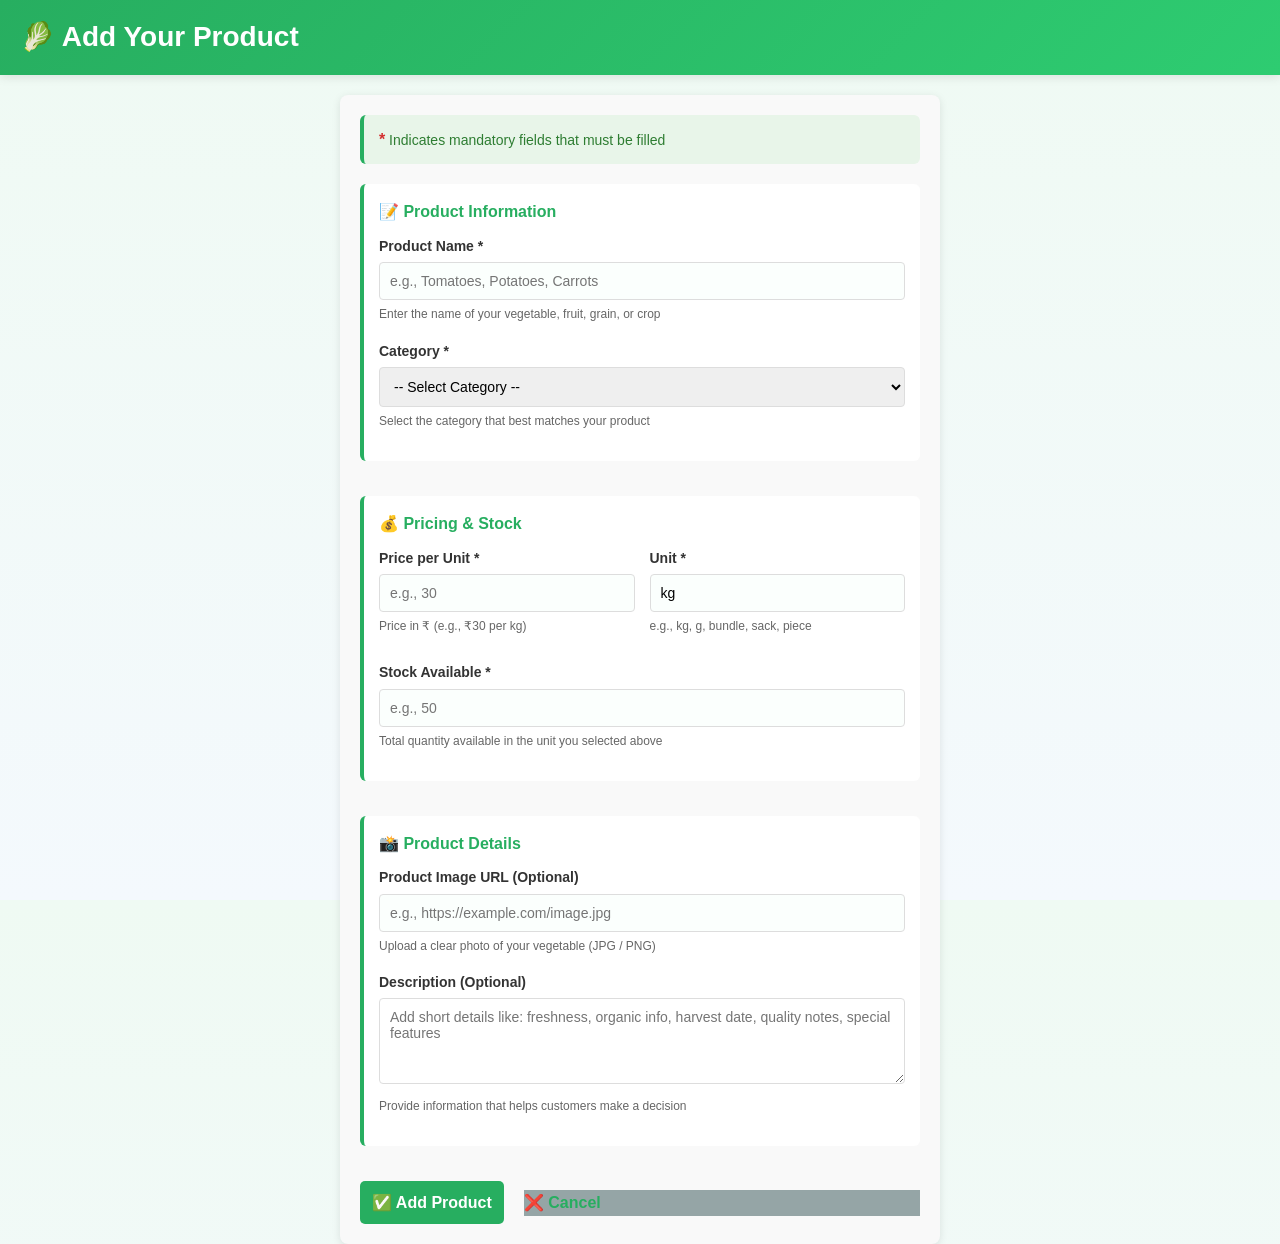
<file: templates/add_product.html>
<!DOCTYPE html>
<html lang="en">
<head>
    <meta charset="UTF-8">
    <meta name="viewport" content="width=device-width, initial-scale=1.0">
    <title>Add Product - Farmer App</title>
    <link rel="stylesheet" href="/static/style.css">
    <style>
        .product-form {
            max-width: 600px;
            margin: 20px auto;
            padding: 20px;
            background: #f9f9f9;
            border-radius: 8px;
            box-shadow: 0 2px 8px rgba(0,0,0,0.1);
        }
        .form-section {
            margin-bottom: 20px;
            padding: 15px;
            background: white;
            border-radius: 6px;
            border-left: 4px solid #27ae60;
        }
        .form-section h3 {
            margin-top: 0;
            color: #27ae60;
            font-size: 16px;
        }
        .form-group {
            margin-bottom: 15px;
        }
        .form-group label {
            display: block;
            font-weight: 600;
            margin-bottom: 5px;
            color: #333;
            font-size: 14px;
        }
        .form-group input,
        .form-group select,
        .form-group textarea {
            width: 100%;
            padding: 10px;
            border: 1px solid #ddd;
            border-radius: 4px;
            font-size: 14px;
            box-sizing: border-box;
        }
        .form-group input:focus,
        .form-group select:focus,
        .form-group textarea:focus {
            outline: none;
            border-color: #27ae60;
            box-shadow: 0 0 5px rgba(39, 174, 96, 0.2);
        }
        .helper-text {
            font-size: 12px;
            color: #666;
            margin-top: 5px;
        }
        .required-legend {
            background: #e8f5e9;
            padding: 12px 15px;
            border-radius: 6px;
            margin-bottom: 20px;
            border-left: 4px solid #27ae60;
            font-size: 14px;
            color: #2e7d32;
        }
        .required-legend strong {
            color: #d32f2f;
            font-size: 16px;
        }
        .form-row {
            display: grid;
            grid-template-columns: 1fr 1fr;
            gap: 15px;
        }
        @media (max-width: 600px) {
            .form-row {
                grid-template-columns: 1fr;
            }
        }
    </style>
</head>
<body>

<div class="navbar">
    <h2>🥬 Add Your Product</h2>
</div>

<div class="product-form">
    <div class="required-legend">
        <strong>*</strong> Indicates mandatory fields that must be filled
    </div>
    
    <form method="POST" class="form">
        <!-- Product Basic Info -->
        <div class="form-section">
            <h3>📝 Product Information</h3>
            
            <div class="form-group">
                <label for="name">Product Name *</label>
                <input type="text" id="name" name="name" placeholder="e.g., Tomatoes, Potatoes, Carrots" required>
                <div class="helper-text">Enter the name of your vegetable, fruit, grain, or crop</div>
            </div>
            
            <div class="form-group">
                <label for="category">Category *</label>
                <select id="category" name="category" required>
                    <option value="">-- Select Category --</option>
                    <option value="Vegetables">🥕 Vegetables</option>
                    <option value="Fruits">🍎 Fruits</option>
                    <option value="Grains">🌾 Grains</option>
                    <option value="Leafy Greens">🥬 Leafy Greens</option>
                    <option value="Others">📦 Others</option>
                </select>
                <div class="helper-text">Select the category that best matches your product</div>
            </div>
        </div>
        
        <!-- Pricing & Stock -->
        <div class="form-section">
            <h3>💰 Pricing & Stock</h3>
            
            <div class="form-row">
                <div class="form-group">
                    <label for="price">Price per Unit *</label>
                    <input type="number" id="price" name="price" placeholder="e.g., 30" step="0.01" min="0" required>
                    <div class="helper-text">Price in ₹ (e.g., ₹30 per kg)</div>
                </div>
                
                <div class="form-group">
                    <label for="unit">Unit *</label>
                    <input type="text" id="unit" name="unit" placeholder="e.g., kg, bundle, sack" value="kg" required>
                    <div class="helper-text">e.g., kg, g, bundle, sack, piece</div>
                </div>
            </div>
            
            <div class="form-group">
                <label for="quantity">Stock Available *</label>
                <input type="number" id="quantity" name="quantity" placeholder="e.g., 50" min="0" step="0.5" required>
                <div class="helper-text">Total quantity available in the unit you selected above</div>
            </div>
        </div>
        
        <!-- Product Details -->
        <div class="form-section">
            <h3>📸 Product Details</h3>
            
            <div class="form-group">
                <label for="image">Product Image URL (Optional)</label>
                <input type="text" id="image" name="image" placeholder="e.g., https://example.com/image.jpg">
                <div class="helper-text">Upload a clear photo of your vegetable (JPG / PNG)</div>
            </div>
            
            <div class="form-group">
                <label for="description">Description (Optional)</label>
                <textarea id="description" name="description" rows="4" placeholder="Add short details like: freshness, organic info, harvest date, quality notes, special features"></textarea>
                <div class="helper-text">Provide information that helps customers make a decision</div>
            </div>
        </div>
        
        <!-- Submit Buttons -->
        <div class="button-group">
            <button type="submit">✅ Add Product</button>
            <a href="/dashboard" class="btn-cancel">❌ Cancel</a>
        </div>
    </form>
</div>

</body>
</html>
</file>
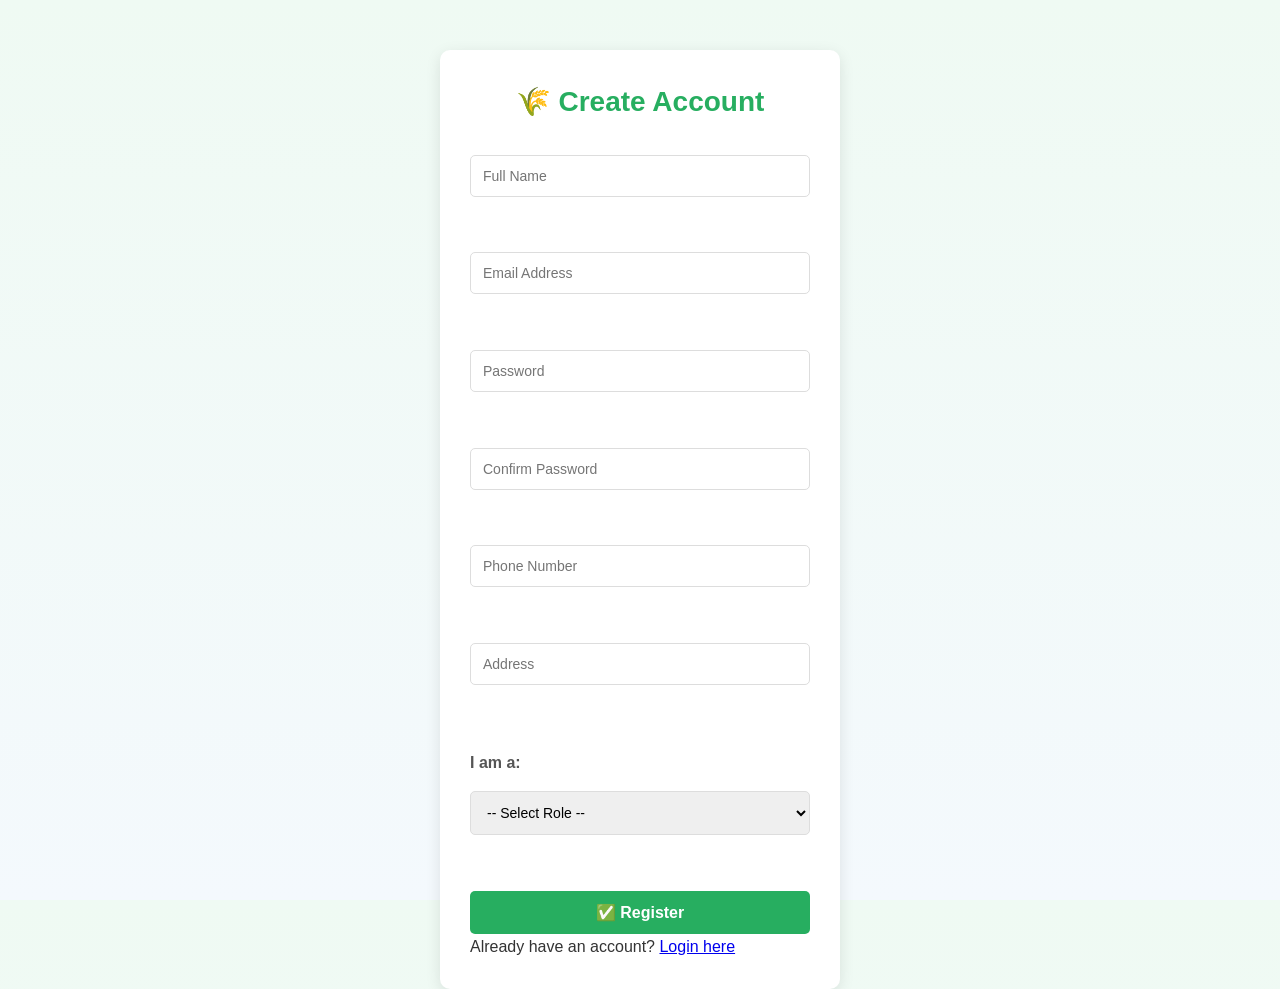
<file: templates/register.html>
<!DOCTYPE html>
<html lang="en">
<head>
    <meta charset="UTF-8">
    <meta name="viewport" content="width=device-width, initial-scale=1.0">
    <title>Register - Farmer App</title>
    <link rel="stylesheet" href="/static/style.css">
</head>
<body>

<div class="auth-container">
    <h1>🌾 Create Account</h1>
    
    <form method="POST" class="form">
        <input type="text" name="name" placeholder="Full Name" required><br>
        <input type="email" name="email" placeholder="Email Address" required><br>
        <input type="password" name="password" placeholder="Password" required><br>
        <input type="password" name="confirm_password" placeholder="Confirm Password" required><br>
        <input type="text" name="phone" placeholder="Phone Number" required><br>
        <input type="text" name="address" placeholder="Address" required><br>
        
        <label>I am a: </label>
        <select name="role" required>
            <option value="">-- Select Role --</option>
            <option value="farmer">🌾 Farmer (Seller)</option>
            <option value="customer">🛒 Customer (Buyer)</option>
        </select><br>
        
        <button type="submit">✅ Register</button>
    </form>
    
    <p>Already have an account? <a href="/login">Login here</a></p>
</div>

</body>
</html>
</file>
<file: static/style.css>
* {
    margin: 0;
    padding: 0;
    box-sizing: border-box;
}

html, body {
    height: 100%;
}

body {
    font-family: 'Segoe UI', Tahoma, Geneva, Verdana, sans-serif;
    background: linear-gradient(180deg, #effaf3 0%, #f4f9fd 100%);
    color: #333;
    line-height: 1.6;
}

.auth-page {
    min-height: 100vh;
    display: flex;
    align-items: center;
    justify-content: center;
    padding: 30px 15px;
}

.auth-card {
    width: 100%;
    max-width: 420px;
    background: rgba(255,255,255,0.96);
    border-radius: 28px;
    box-shadow: 0 30px 70px rgba(12, 81, 42, 0.12);
    padding: 32px;
    border: 1px solid rgba(39, 174, 96, 0.12);
}

.auth-header {
    display: flex;
    align-items: center;
    gap: 16px;
    margin-bottom: 26px;
}

.auth-logo {
    width: 56px;
    height: 56px;
    border-radius: 18px;
    background: #27ae60;
    display: flex;
    align-items: center;
    justify-content: center;
    font-size: 24px;
    color: white;
    box-shadow: 0 14px 30px rgba(39, 174, 96, 0.18);
}

.auth-header h1 {
    margin: 0;
    font-size: 24px;
    color: #1f8a4c;
}

.auth-header p {
    margin: 6px 0 0;
    color: #5c6d7a;
    font-size: 14px;
}

.role-selector {
    display: flex;
    gap: 12px;
    margin-bottom: 24px;
}

.role-btn {
    flex: 1;
    border: 1px solid #d7e9e0;
    border-radius: 14px;
    background: white;
    color: #3d5a48;
    padding: 12px 14px;
    font-weight: 700;
    cursor: pointer;
    transition: all 0.25s ease;
}

.role-btn.active {
    background: #27ae60;
    color: white;
    border-color: #27ae60;
}

.form-group {
    margin-bottom: 18px;
}

.form-group label {
    display: block;
    margin-bottom: 8px;
    color: #486d58;
    font-weight: 600;
}

.form-group input {
    width: 100%;
    padding: 14px 16px;
    border: 1px solid #d7e9e0;
    border-radius: 14px;
    font-size: 15px;
    background: #fbfffd;
}

.form-group input:focus {
    border-color: #27ae60;
    outline: none;
    box-shadow: 0 0 0 4px rgba(39, 174, 96, 0.08);
}

.btn-primary {
    width: 100%;
    padding: 14px 16px;
    border-radius: 16px;
    border: none;
    background: #27ae60;
    color: white;
    font-size: 16px;
    font-weight: 700;
    cursor: pointer;
    box-shadow: 0 14px 25px rgba(39, 174, 96, 0.18);
    transition: transform 0.2s ease, box-shadow 0.2s ease;
}

.btn-primary:hover {
    transform: translateY(-1px);
    box-shadow: 0 18px 30px rgba(39, 174, 96, 0.22);
}

.auth-footer {
    margin-top: 22px;
    text-align: center;
    font-size: 14px;
    color: #657a6d;
}

.auth-footer a {
    color: #27ae60;
    text-decoration: none;
    font-weight: 700;
}

.auth-footer a:hover {
    text-decoration: underline;
}

.success-message {
    background: #e8f8ef;
    color: #1e6f3b;
    border: 1px solid #c4efd1;
    padding: 12px 16px;
    border-radius: 14px;
    margin-bottom: 20px;
}

/* NAVBAR */
.navbar {
    background: linear-gradient(135deg, #27ae60, #2ecc71);
    color: white;
    padding: 15px 20px;
    display: flex;
    justify-content: space-between;
    align-items: center;
    flex-wrap: wrap;
    gap: 15px;
    box-shadow: 0 2px 10px rgba(0,0,0,0.1);
}

.navbar h1, .navbar h2 {
    margin: 0;
    font-size: clamp(20px, 5vw, 28px);
    flex: 1;
    min-width: 200px;
}

.nav-links, .nav-right {
    display: flex;
    gap: 10px;
    align-items: center;
    flex-wrap: wrap;
}

.nav-search {
    display: flex;
    gap: 8px;
    align-items: center;
    flex: 1 1 300px;
    min-width: 250px;
}

.nav-search input {
    width: 100%;
    padding: 8px 12px;
    border: none;
    border-radius: 6px;
    font-size: 14px;
}

.nav-search button {
    padding: 8px 14px;
    border: none;
    border-radius: 6px;
    background: white;
    color: #27ae60;
    cursor: pointer;
    font-weight: bold;
}

.nav-search button:hover {
    background: rgba(255,255,255,0.9);
}

.welcome {
    font-size: 14px;
    white-space: nowrap;
    background: rgba(255,255,255,0.2);
    padding: 5px 10px;
    border-radius: 5px;
}

.btn-small {
    background: white;
    color: #27ae60;
    padding: 8px 12px;
    border-radius: 5px;
    text-decoration: none;
    font-weight: bold;
    cursor: pointer;
    border: none;
    transition: 0.3s;
    font-size: 14px;
    white-space: nowrap;
}

.btn-small:hover {
    background: #ecf0f1;
    transform: scale(1.05);
}

.logout {
    background: #e74c3c;
    color: white;
}

.logout:hover {
    background: #c0392b;
}

/* CONTAINER */
.container {
    max-width: 1200px;
    margin: 30px auto;
    padding: 0 15px;
}

/* PRODUCTS GRID */
.products {
    display: grid;
    grid-template-columns: repeat(auto-fill, minmax(250px, 1fr));
    gap: 20px;
    margin-top: 20px;
}

.card {
    background: white;
    padding: 20px;
    border-radius: 10px;
    box-shadow: 0 4px 15px rgba(0,0,0,0.1);
    transition: 0.3s;
    display: flex;
    flex-direction: column;
}

.card img {
    width: 100%;
    height: 180px;
    object-fit: cover;
    border-radius: 10px;
    margin-bottom: 15px;
}

.card:hover {
    transform: translateY(-5px);
    box-shadow: 0 6px 20px rgba(0,0,0,0.15);
}

.card h2, .card h3 {
    color: #27ae60;
    margin-bottom: 10px;
    font-size: clamp(18px, 4vw, 22px);
}

.card h4 {
    margin-top: 15px;
    color: #555;
    font-size: 16px;
}

.price {
    font-size: clamp(20px, 5vw, 24px);
    font-weight: bold;
    color: #e74c3c;
    margin: 10px 0;
}

.stock {
    color: #f39c12;
    font-weight: bold;
    font-size: 14px;
}

.description {
    color: #666;
    font-size: 13px;
    margin: 10px 0;
    flex-grow: 1;
}

.farmer {
    color: #2c3e50;
    font-size: 14px;
    margin: 8px 0 0;
}

.product-link {
    text-decoration: none;
    color: inherit;
}

.product-detail-card {
    background: white;
    border-radius: 16px;
    box-shadow: 0 10px 30px rgba(0,0,0,0.08);
    padding: 30px;
    margin-top: 30px;
}

.detail-hero {
    display: grid;
    grid-template-columns: 1fr 1fr;
    gap: 30px;
    align-items: start;
}

.detail-hero img {
    width: 100%;
    height: auto;
    border-radius: 16px;
    object-fit: cover;
}

.detail-info h1 {
    margin-bottom: 15px;
    font-size: clamp(32px, 4vw, 42px);
    color: #27ae60;
}

.detail-info .category,
.detail-info .price,
.detail-info .stock,
.detail-info .farmer {
    margin: 10px 0;
}

.detail-info .description {
    margin: 20px 0;
    font-size: 15px;
}

.detail-add-cart {
    width: 100%;
    display: flex;
    gap: 10px;
    align-items: center;
}

.detail-add-cart input {
    flex: 0 0 120px;
}

.button-group {
    display: flex;
    gap: 12px;
    flex-wrap: wrap;
    align-items: center;
}

@media (max-width: 900px) {
    .detail-hero {
        grid-template-columns: 1fr;
    }
}

.login-prompt {
    background: #ecf0f1;
    padding: 10px;
    border-radius: 5px;
    text-align: center;
    margin-top: auto;
}

.login-prompt a {
    color: #27ae60;
    font-weight: bold;
    text-decoration: none;
}

.login-prompt a:hover {
    text-decoration: underline;
}

.info {
    color: #7f8c8d;
    font-size: 13px;
}

.user-info {
    background: white;
    padding: 20px;
    border-radius: 10px;
    margin-bottom: 30px;
    box-shadow: 0 2px 10px rgba(0,0,0,0.05);
}

.user-info p {
    margin: 10px 0;
    font-size: 15px;
}

/* BUTTONS */
.btn, .btn-cart, .btn-checkout, .btn-small {
    background: #27ae60;
    color: white;
    padding: 10px 20px;
    border: none;
    border-radius: 5px;
    cursor: pointer;
    font-weight: bold;
    text-decoration: none;
    display: inline-block;
    transition: 0.3s;
    font-size: 14px;
}

.btn:hover, .btn-cart:hover, .btn-checkout:hover {
    background: #229954;
}

.btn-cart {
    width: 100%;
    margin-top: 10px;
    padding: 12px;
}

.btn-checkout {
    width: 100%;
    padding: 15px;
    font-size: 16px;
    margin-top: 15px;
}

.btn-cancel {
    background: #95a5a6;
    margin-left: 10px;
}

.btn-cancel:hover {
    background: #7f8c8d;
}

.btn-danger {
    background: #e74c3c;
    padding: 6px 12px;
    font-size: 12px;
}

.btn-danger:hover {
    background: #c0392b;
}

/* Status Button Styles */
.status-btn {
    display: inline-block;
    padding: 8px 16px;
    border-radius: 20px;
    font-weight: 600;
    font-size: 14px;
    white-space: nowrap;
    border: 2px solid transparent;
    transition: all 0.3s ease;
}

.status-btn.status-pending {
    background: #fff3cd;
    color: #856404;
    border-color: #ffc107;
}

.status-btn.status-accepted {
    background: #d4edda;
    color: #155724;
    border-color: #28a745;
}

.status-btn.status-rejected {
    background: #f8d7da;
    color: #721c24;
    border-color: #f5c6cb;
}

.status-btn.status-delivered {
    background: #d1ecf1;
    color: #0c5460;
    border-color: #bee5eb;
}

/* Action Button Styles */
.btn-accept {
    background: #27ae60 !important;
    color: white !important;
    transition: all 0.3s ease;
}

.btn-accept:hover {
    background: #229954 !important;
    transform: translateY(-2px);
    box-shadow: 0 4px 12px rgba(39, 174, 96, 0.3);
}

.btn-reject {
    background: #e74c3c !important;
    color: white !important;
    transition: all 0.3s ease;
}

.btn-reject:hover {
    background: #c0392b !important;
    transform: translateY(-2px);
    box-shadow: 0 4px 12px rgba(231, 76, 60, 0.3);
}

.btn-deliver {
    background: #3498db !important;
    color: white !important;
    transition: all 0.3s ease;
}

.btn-deliver:hover {
    background: #2980b9 !important;
    transform: translateY(-2px);
    box-shadow: 0 4px 12px rgba(52, 152, 219, 0.3);
}

.action-buttons-container {
    display: flex;
    gap: 8px;
    flex-wrap: nowrap;
}

.button-group {
    display: flex;
    gap: 10px;
    flex-wrap: wrap;
    margin-top: auto;
}

.button-group .btn, .button-group .btn-small, .button-group .btn-cancel {
    flex: 1;
    min-width: 100px;
}

.status-select {
    padding: 8px 12px;
    border: 1px solid #ddd;
    border-radius: 6px;
    font-size: 14px;
    cursor: pointer;
    background: white;
}

.status-select:focus {
    border-color: #27ae60;
    outline: none;
}

.stats-container {
    display: grid;
    grid-template-columns: repeat(auto-fit, minmax(180px, 1fr));
    gap: 16px;
    margin-bottom: 24px;
}

.stat-card {
    background: white;
    padding: 24px;
    border-radius: 12px;
    box-shadow: 0 2px 10px rgba(0,0,0,0.05);
    text-align: center;
    border-left: 4px solid #27ae60;
}

.stat-number {
    font-size: 32px;
    font-weight: 700;
    color: #27ae60;
    margin-bottom: 8px;
}

.stat-label {
    color: #666;
    font-size: 14px;
    font-weight: 500;
}

.order-details-card {
    background: white;
    border-radius: 12px;
    box-shadow: 0 4px 20px rgba(0,0,0,0.08);
    padding: 32px;
    margin: 30px 0;
}

.order-header {
    display: flex;
    justify-content: space-between;
    align-items: center;
    margin-bottom: 30px;
    padding-bottom: 20px;
    border-bottom: 2px solid #f0f0f0;
}

.order-header h1 {
    color: #27ae60;
    margin: 0;
}

.status-badge {
    padding: 8px 16px;
    border-radius: 20px;
    font-weight: 600;
    font-size: 12px;
}

.status-pending {
    background: #fff3cd;
    color: #856404;
}

.status-accepted {
    background: #d4edda;
    color: #155724;
}

.status-confirmed {
    background: #d4edda;
    color: #155724;
    padding: 4px 8px;
    border-radius: 4px;
    font-size: 12px;
    font-weight: bold;
    margin-left: 8px;
}

.status-rejected {
    background: #f8d7da;
    color: #721c24;
}

.status-delivered {
    background: #d1ecf1;
    color: #0c5460;
}

.details-grid {
    display: grid;
    grid-template-columns: 1fr 1fr;
    gap: 24px;
    margin-bottom: 30px;
}

@media (max-width: 768px) {
    .details-grid {
        grid-template-columns: 1fr;
    }
}

.detail-section {
    background: #f9f9f9;
    padding: 20px;
    border-radius: 8px;
    border-left: 4px solid #27ae60;
}

.detail-section h3 {
    color: #27ae60;
    margin-top: 0;
}

.detail-section p {
    margin: 10px 0;
    line-height: 1.8;
}

.order-total {
    display: flex;
    justify-content: flex-end;
    margin-top: 20px;
    padding-top: 20px;
    border-top: 2px solid #f0f0f0;
}

.order-total h2 {
    color: #27ae60;
    margin: 0;
}

.action-buttons {
    display: flex;
    gap: 12px;
    margin-top: 30px;
    padding-top: 20px;
    border-top: 2px solid #f0f0f0;
}

/* FORMS */
.auth-container {
    max-width: 400px;
    margin: 50px auto;
    background: white;
    padding: 30px;
    border-radius: 10px;
    box-shadow: 0 4px 15px rgba(0,0,0,0.1);
}

.auth-container h1 {
    text-align: center;
    color: #27ae60;
    margin-bottom: 30px;
    font-size: clamp(20px, 5vw, 28px);
}

.success-message {
    background: #d4edda;
    color: #155724;
    padding: 12px;
    border-radius: 5px;
    margin-bottom: 20px;
    border: 1px solid #c3e6cb;
}

.form {
    display: flex;
    flex-direction: column;
    gap: 15px;
}

.form input, .form select, .form textarea {
    padding: 12px;
    border: 1px solid #ddd;
    border-radius: 5px;
    font-size: 14px;
    font-family: inherit;
    width: 100%;
}

.form input:focus, .form select:focus, .form textarea:focus {
    outline: none;
    border-color: #27ae60;
    box-shadow: 0 0 5px rgba(39, 174, 96, 0.3);
}

.form label {
    font-weight: bold;
    color: #555;
    margin-top: 10px;
}

.form button {
    background: #27ae60;
    color: white;
    padding: 12px;
    border: none;
    border-radius: 5px;
    font-weight: bold;
    cursor: pointer;
    font-size: 16px;
    transition: 0.3s;
}

.form button:hover {
    background: #229954;
}

.form p {
    text-align: center;
    color: #666;
}

.form a {
    color: #27ae60;
    text-decoration: none;
    font-weight: bold;
}

.form a:hover {
    text-decoration: underline;
}

/* TABLES */
.table-responsive {
    overflow-x: auto;
    margin: 20px 0;
    border-radius: 10px;
    box-shadow: 0 2px 10px rgba(0,0,0,0.05);
}

table {
    width: 100%;
    border-collapse: collapse;
    background: white;
}

table thead {
    background: #27ae60;
    color: white;
}

table th {
    padding: 15px;
    text-align: left;
    font-weight: bold;
    font-size: 14px;
}

table td {
    padding: 12px 15px;
    border-bottom: 1px solid #ecf0f1;
    font-size: 14px;
}

table tr:hover {
    background: #f8f9fa;
}

.product-table td,
.product-table th {
    vertical-align: middle;
}

.action-cell {
    display: flex;
    align-items: center;
    gap: 10px;
}

.inline-form {
    display: inline-flex;
    margin: 0;
}

.btn-danger.small {
    padding: 8px 12px;
    font-size: 12px;
}

@media (max-width: 768px) {
    table {
        font-size: 12px;
    }
    
    table th, table td {
        padding: 8px 10px;
    }
}

/* SECTIONS */
.section {
    margin-bottom: 40px;
}

.section h2 {
    color: #27ae60;
    margin-bottom: 20px;
    border-bottom: 2px solid #27ae60;
    padding-bottom: 10px;
    font-size: clamp(20px, 4vw, 24px);
}

/* CHECKOUT FORM */
.checkout-form {
    background: white;
    padding: 20px;
    border-radius: 10px;
    margin-top: 20px;
    box-shadow: 0 2px 10px rgba(0,0,0,0.05);
}

.checkout-form h3 {
    color: #27ae60;
    margin-bottom: 15px;
}

.checkout-form select {
    width: 100%;
    padding: 12px;
    border: 1px solid #ddd;
    border-radius: 5px;
    font-size: 14px;
    margin-bottom: 15px;
}

.add-cart-form {
    display: flex;
    gap: 10px;
    margin-top: 10px;
}

.add-cart-form input {
    flex: 1;
    padding: 8px;
    border: 1px solid #ddd;
    border-radius: 5px;
    font-size: 14px;
}

.add-cart-form button {
    flex: 1;
    min-width: 100px;
}

/* ORDER STATUS */
.status-pending {
    background: #fff3cd;
    color: #856404;
    padding: 5px 10px;
    border-radius: 5px;
    font-weight: bold;
}

.status-confirmed {
    background: #d4edda;
    color: #155724;
    padding: 5px 10px;
    border-radius: 5px;
    font-weight: bold;
}

.status-pending {
    background: #fff3cd;
}

.status-confirmed {
    background: #d4edda;
}

.status-shipped {
    background: #d1ecf1;
}

.status-delivered {
    background: #d4edda;
}

.success-card {
    background: linear-gradient(135deg, #d4edda, #e8f5e9);
    border: 2px solid #28a745;
}

.order-details {
    background: white;
    padding: 15px;
    border-radius: 8px;
    margin: 20px 0;
}

.order-details p {
    margin: 8px 0;
    font-size: 15px;
}

.items-list {
    display: flex;
    flex-direction: column;
    gap: 10px;
    margin: 20px 0;
}

.items-list .item {
    background: white;
    padding: 15px;
    border-radius: 8px;
    border-left: 4px solid #27ae60;
}

.items-list .item p {
    margin: 5px 0;
    font-size: 14px;
}

.empty-cart {
    text-align: center;
    padding: 50px 20px;
}

.empty-cart h2 {
    color: #27ae60;
    margin-bottom: 15px;
}

.empty-cart p {
    color: #666;
    font-size: 16px;
    margin-bottom: 30px;
}

.cart-total {
    display: flex;
    justify-content: flex-end;
    margin: 30px 0;
    padding-right: 20px;
}

.cart-total h2 {
    color: #27ae60;
    font-size: clamp(20px, 5vw, 26px);
}

/* RESPONSIVE */
@media (max-width: 768px) {
    .navbar {
        padding: 12px 15px;
    }
    
    .navbar h1, .navbar h2 {
        width: 100%;
        font-size: 22px;
    }
    
    .nav-links, .nav-right {
        width: 100%;
        justify-content: flex-start;
        gap: 8px;
    }
    
    .btn-small {
        padding: 6px 10px;
        font-size: 12px;
    }
    
    .container {
        margin: 20px auto;
        padding: 0 10px;
    }
    
    .products {
        grid-template-columns: repeat(auto-fill, minmax(200px, 1fr));
        gap: 15px;
    }
    
    .auth-container {
        margin: 30px auto;
        padding: 20px;
        width: 90%;
    }
    
    .button-group {
        flex-direction: column;
    }
    
    .button-group .btn, .button-group .btn-small, .button-group .btn-cancel {
        width: 100%;
    }
    
    .add-cart-form {
        flex-direction: column;
    }
    
    .add-cart-form input, .add-cart-form button {
        width: 100%;
    }
    
    .checkout-form {
        max-width: none;
    }
    
    .cart-total {
        justify-content: center;
        padding-right: 0;
    }
}

@media (max-width: 480px) {
    .navbar h1, .navbar h2 {
        font-size: 18px;
    }
    
    .products {
        grid-template-columns: 1fr;
    }
    
    .btn, .btn-small {
        padding: 8px 10px;
        font-size: 12px;
    }
    
    .card {
        padding: 15px;
    }
    
    .price {
        font-size: 20px;
    }
}
</file>
